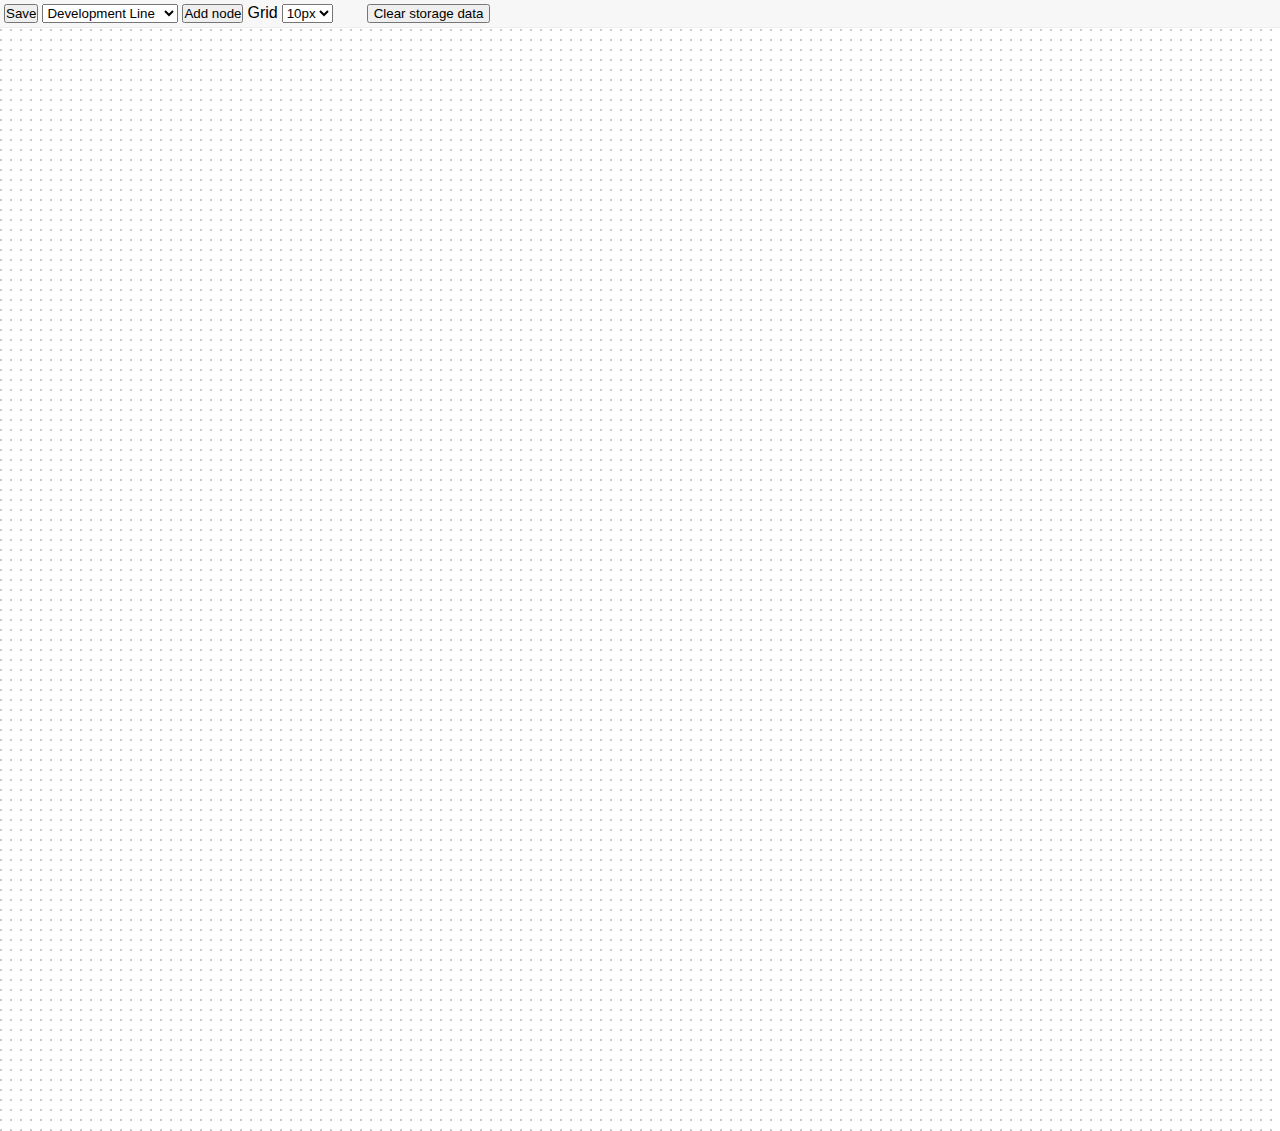
<file: index.html>
<!DOCTYPE html>
<html>
<head lang="en">
	<meta charset="UTF-8"/>
	<title>Career Map</title>
	<link rel="stylesheet" href="css/external/jquery-ui.css"/>
	<link rel="stylesheet" href="css/styles.css"/>
	<link rel="stylesheet" href="css/mapper.css"/>
	<link rel="stylesheet" href="css/mapper.editor.css"/>
	<script src="js/external/jquery-1.7.2.min.js"></script>
	<script src="js/external/jquery-ui.min.js"></script>
	<script src="js/external/jquery.jsPlumb-1.7.2-min.js"></script>
	<script src="js/mapper.js"></script>
	<script src="js/mapper.editor.js"></script>
	<script src="js/main.js"></script>
</head>
<body>

<div class="career-map">
	<div id="container" class="container"></div>
</div>

</body>
</html>
</file>
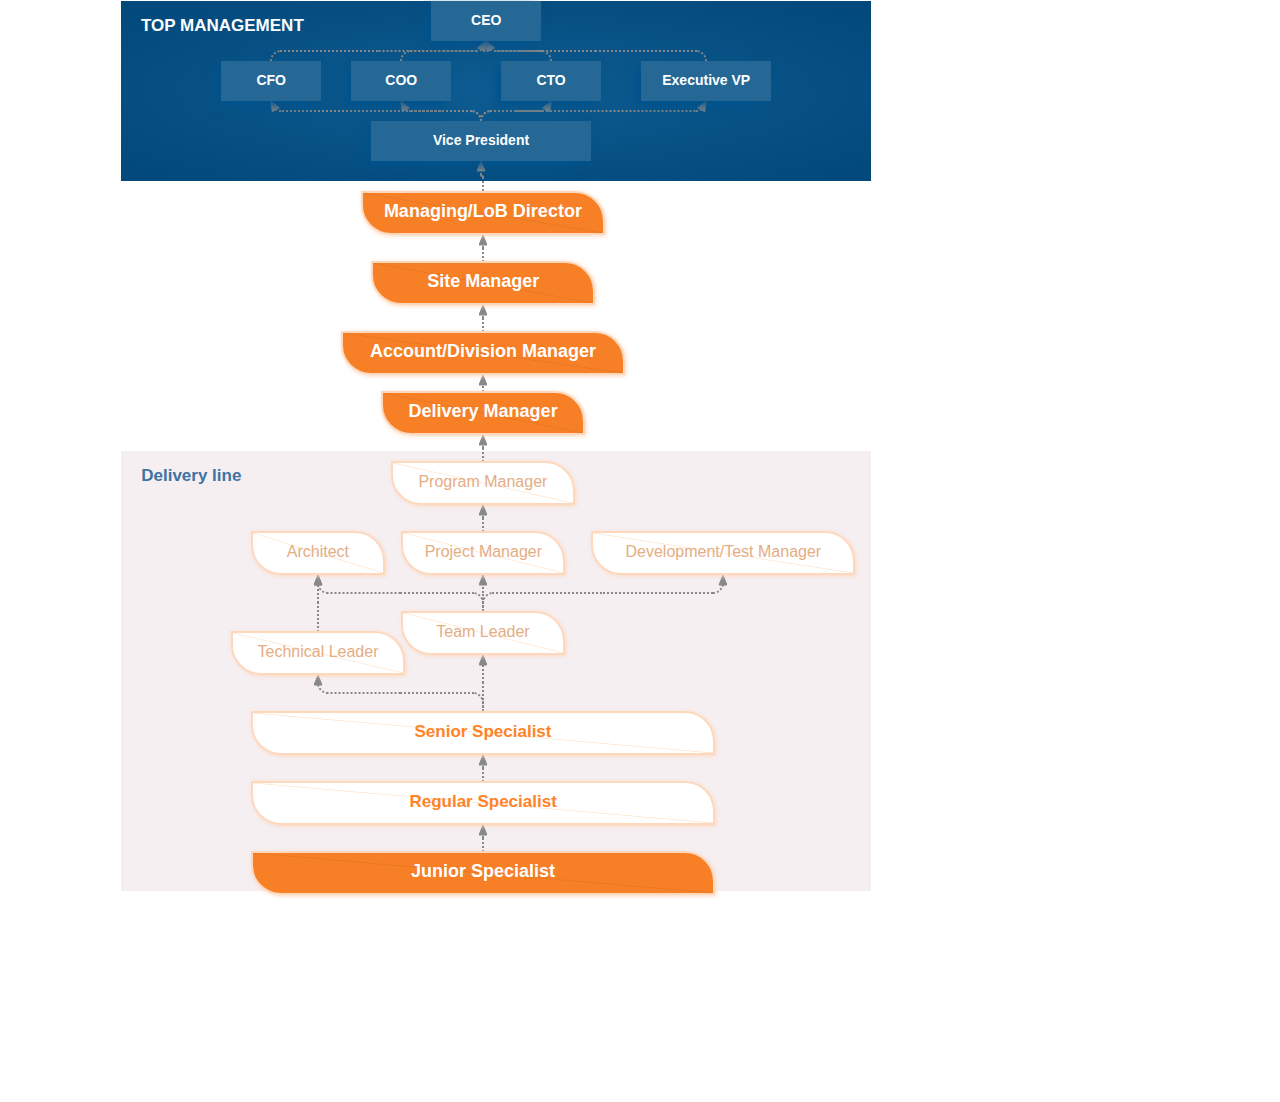
<file: index3.html>
<!DOCTYPE html>
<html>
<head lang="en">
	<meta charset="UTF-8"/>
	<title>Career Map</title>
	<link rel="stylesheet" href="css/external/jquery-ui.css"/>
	<link rel="stylesheet" href="css/styles.css"/>
	<link rel="stylesheet" href="css/mapper.css"/>
	<script src="js/external/jquery-1.7.2.min.js"></script>
	<script src="js/external/jquery-ui.min.js"></script>
	<script src="js/external/jquery.jsPlumb-1.7.2-min.js"></script>
	<script src="js/mapper.js"></script>
	<script src="js/main3.js"></script>
</head>
<body>

<div class="career-map">
	<div id="container" class="container"></div>
</div>

</body>
</html>
</file>
<file: css/styles.css>
* {
	margin: 0;
	padding: 0;
	font-family: Helvetica, Arial, sans-serif;
}

.container {
	position: relative;
	width: 100%;
	height: 1100px;
	border: 1px rgba(0, 0, 0, 0) solid;
	background-repeat: repeat repeat;
	background-position: 0 0;
	/*background-clip: border-box;*/
}
</file>
<file: css/mapper.css>
.node {
	position: absolute !important;
	display: inline-block;
	/*overflow: hidden;*/
	width: 5em;
	height: 5em;
	padding: 10px;
	z-index: 2;
}

.dev-node {
	border: #FDD8BD 2px solid;
	border-radius: 0 30px;
	box-shadow: 1px 1px 4px #FDD8BD;
	background-color: #ffffff;
	background: -moz-linear-gradient(left bottom, #ffffff 49%, #fee7cf 50%, #ffffff 51%);
	background: -webkit-gradient(linear, left bottom, right top, color-stop(49%, #ffffff), color-stop(50%, #fee7cf), color-stop(51%, #ffffff));
	background: -webkit-linear-gradient(left bottom, #ffffff 49%, #fee7cf 50%, #ffffff 51%);
	background: -o-linear-gradient(left bottom, #ffffff 49%, #fee7cf 50%, #ffffff 51%);
	background: -ms-linear-gradient(left bottom, #ffffff 49%, #fee7cf 50%, #ffffff 51%);
	background: linear-gradient(to right top, #ffffff 49%, #fee7cf 50%, #ffffff 51%);
	filter: progid:DXImageTransform.Microsoft.gradient(startColorstr='#ffffff', endColorstr='#ffffff', GradientType=1);
	opacity: 1;
	text-align: center;
}

.dev-node .text-wrapper {
	display: inline-block;
	padding: 3px;
	/*outline: none;*/
	color: #e5ad84;
	font-family: Helvetica, Arial, sans-serif;
	font-size: 16px;
	font-weight: normal;
}

.manager-node {
	border: #FDD8BD 2px solid;
	border-radius: 0 30px;
	box-shadow: 1px 1px 4px #FDD8BD;
	background-color: #ffffff;
	background: -moz-linear-gradient(left bottom, #ffffff 49%, #fee7cf 50%, #ffffff 51%);
	background: -webkit-gradient(linear, left bottom, right top, color-stop(49%, #ffffff), color-stop(50%, #fee7cf), color-stop(51%, #ffffff));
	background: -webkit-linear-gradient(left bottom, #ffffff 49%, #fee7cf 50%, #ffffff 51%);
	background: -o-linear-gradient(left bottom, #ffffff 49%, #fee7cf 50%, #ffffff 51%);
	background: -ms-linear-gradient(left bottom, #ffffff 49%, #fee7cf 50%, #ffffff 51%);
	background: linear-gradient(to right top, #ffffff 49%, #fee7cf 50%, #ffffff 51%);
	filter: progid:DXImageTransform.Microsoft.gradient(startColorstr='#ffffff', endColorstr='#ffffff', GradientType=1);
	opacity: 1;
	text-align: center;
}

.manager-node .text-wrapper {
	display: inline-block;
	padding: 3px;
	/*outline: none;*/
	color: #ff8429;
	font-family: Helvetica, Arial, sans-serif;
	font-size: 17px;
	font-weight: bold;
}

.director-node {
	border: #FDD8BD 2px solid;
	border-radius: 0 30px;
	box-shadow: 1px 1px 4px #FDD8BD;
	background: #f77f26;
	background: -moz-linear-gradient(left bottom, #f77f26 49%, #e57725 50%, #f77f26 51%);
	background: -webkit-gradient(linear, left bottom, right top, color-stop(49%, #f77f26), color-stop(50%, #e57725), color-stop(51%, #f77f26));
	background: -webkit-linear-gradient(left bottom, #f77f26 49%, #e57725 50%, #f77f26 51%);
	background: -o-linear-gradient(left bottom, #f77f26 49%, #e57725 50%, #f77f26 51%);
	background: -ms-linear-gradient(left bottom, #f77f26 49%, #e57725 50%, #f77f26 51%);
	background: linear-gradient(to right top, #f77f26 49%, #e57725 50%, #f77f26 51%);
	filter: progid:DXImageTransform.Microsoft.gradient(startColorstr='#f77f26', endColorstr='#f77f26', GradientType=1);
	opacity: 1;
	text-align: center;
}

.director-node .text-wrapper {
	display: inline-block;
	padding: 3px;
	/*outline: none;*/
	color: #fdfeff;
	font-family: Helvetica, Arial, sans-serif;
	font-size: 18px;
	font-weight: bold;
}

.head-node {
	border: none;
	box-shadow: -5px 5px 10px #00528c;
	background-color: #256896;
	opacity: 1;
	text-align: center;
}

.head-node .text-wrapper {
	display: inline-block;
	padding: 3px;
	color: #fdfeff;
	font-size: 14px;
	font-family: Helvetica, Arial, sans-serif;
	font-weight: bold;
}

.head-block {
	border: none;
	background: #0d5c91;
	background: -moz-radial-gradient(center, ellipse cover, #0d5c91 0%, #02487a 100%);
	background: -webkit-gradient(radial, center center, 0px, center center, 100%, color-stop(0%, #0d5c91), color-stop(100%, #02487a));
	background: -webkit-radial-gradient(center, ellipse cover, #0d5c91 0%, #02487a 100%);
	background: -o-radial-gradient(center, ellipse cover, #0d5c91 0%, #02487a 100%);
	background: -ms-radial-gradient(center, ellipse cover, #0d5c91 0%, #02487a 100%);
	background: radial-gradient(ellipse at center, #0d5c91 0%, #02487a 100%);
	filter: progid:DXImageTransform.Microsoft.gradient(startColorstr='#0d5c91', endColorstr='#02487a', GradientType=1) opacity : 1;
	z-index: 1;
}

.head-block .text-wrapper {
	display: inline-block;
	padding: 5px 10px;
	color: #fdfeff;
	font-family: Helvetica, Arial, sans-serif;
	font-size: 17px;
	font-weight: bold;
}

.dev-block {
	border: none;
	background-color: #F5EFF2;
	opacity: 1;
	z-index: 1;
}

.dev-block .text-wrapper {
	display: inline-block;
	padding: 5px 10px;
	color: #3f73a2;
	font-family: Helvetica, Arial, sans-serif;
	font-size: 17px;
	font-weight: bold;
}

._jsPlumb_overlay {
	z-index: 51;
}

._jsPlumb_endpoint {
	z-index: 50;
	cursor: move;
	opacity: 0.5;
}

._jsPlumb_endpoint._jsPlumb_hover {
	opacity: 1;
}

._jsPlumb_connector {
	z-index: 1;
}
</file>
<file: css/mapper.editor.css>
.mapper-edit-mode ._jsPlumb_connector {
	cursor: not-allowed;
}

.mapper-edit-mode .edit-panel {
	padding: 4px;
	background-color: #f7f7f7;
	border-bottom: 1px solid #eee;
	margin-bottom: 1px;
}

.mapper-edit-mode .edit-panel > * {
	margin-right: 4px;
}

.mapper-edit-mode .editing {
	outline: #5d86ff auto 5px;
	box-shadow: 2px 2px 19px #5d86ff;
}

.mapper-edit-mode .container.grid-10px {
	background-image: url("../img/10px-ccc.png");
}

.mapper-edit-mode .container.grid-20px {
	background-image: url("../img/20px-ccc.png");
}
.mapper-edit-mode .editing.node:hover .remove-button{
	visibility: hidden;
}

.mapper-edit-mode .remove-button {
	visibility: hidden;
	position: absolute;
	z-index: 1000;
	top: 2px;
	left: 2px;
	width: 15px;
	height: 15px;
	cursor: pointer;
	border-radius: 3px;
	background-color: #efefef;
	background: url(../img/cross1.png) no-repeat 3px 3px;
}

.mapper-edit-mode .node:hover .remove-button {
	visibility: visible;
}

.mapper-edit-mode .remove-button:hover {
	background-color: #b6d4f2;
	font-weight: bold;
	color: #333;
}

.mapper-edit-mode .ui-resizable-e,
.mapper-edit-mode .ui-resizable-s,
.mapper-edit-mode .ui-resizable-se {
	background-color: transparent;
	filter: alpha(opacity=0);
	-moz-opacity: 0;
	opacity: 0;
}

.mapper-edit-mode .node:hover .ui-resizable-e,
.mapper-edit-mode .node:hover .ui-resizable-s {
	background-color: #ddd;
	filter: alpha(opacity=50);
	-moz-opacity: 0.5;
	opacity: 0.5;
}

.mapper-edit-mode .node:hover .ui-resizable-se {
	visibility: visible;
	filter: alpha(opacity=50);
	-moz-opacity: 0.5;
	opacity: 0.5;
}

.mapper-edit-mode .node .ui-resizable-e:hover,
.mapper-edit-mode .node .ui-resizable-s:hover,
.mapper-edit-mode .node .ui-resizable-se:hover {
	visibility: visible;
	background-color: #b6d4f2;
	filter: alpha(opacity=100);
	-moz-opacity: 1;
	opacity: 1;
}
</file>
